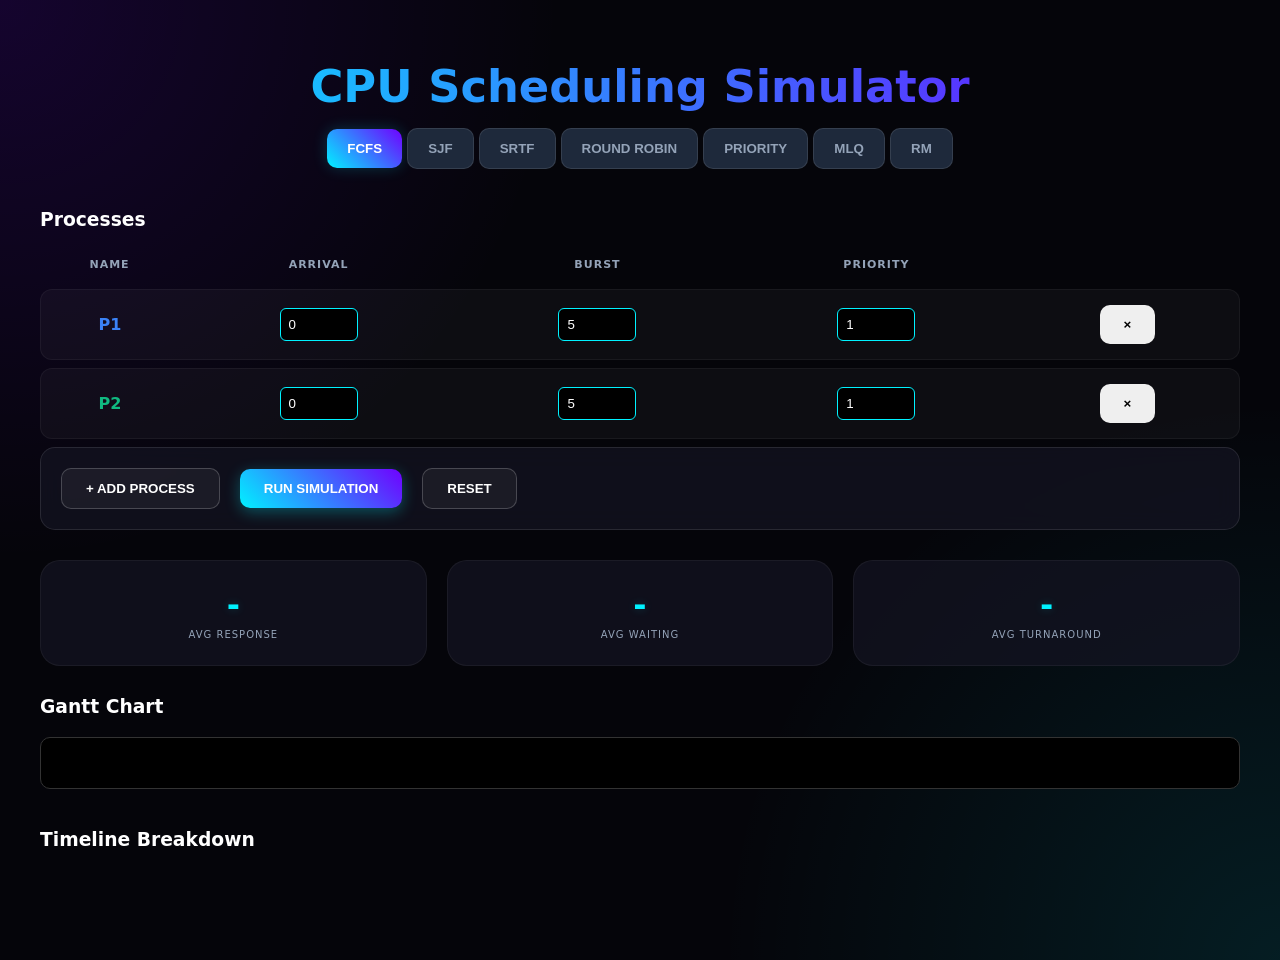
<file: index.html>
<!DOCTYPE html>
<html lang="en">
<head>
    <meta charset="UTF-8">
    <meta name="viewport" content="width=device-width, initial-scale=1.0">
    <title>Advanced CPU Scheduler</title>
    <link rel="stylesheet" href="style.css">
</head>
<body>
    <div class="container">
        <header>
            <h1>CPU Scheduling Simulator</h1>
            <div class="algo-tabs">
                <button class="tab active" data-algo="FCFS">FCFS</button>
                <button class="tab" data-algo="SJF">SJF</button>
                <button class="tab" data-algo="SRTF">SRTF</button>
                <button class="tab" data-algo="RR">Round Robin</button>
                <button class="tab" data-algo="Priority">Priority</button>
                <a href="mlq.html" style="text-decoration: none;">
    <button class="tab" data-algo="MLQ">MLQ</button>
</a>
</a></button>
                
              <a href="rm.html" style="text-decoration: none;"><button class="tab" data-algo="RM">RM</button></a>
            </div>
            <div id="config-panel" class="hidden">
                <label for="quantum">Time Quantum:</label>
                <input type="number" id="quantum" value="2" min="1">
            </div>
        </header>

        <main>
            <section class="input-section">
                <h3>Processes</h3>
                <table id="process-table">
                    <thead>
                        <tr>
                            <th>Name</th>
                            <th>Arrival</th>
                            <th>Burst</th>
                            <th>Priority</th>
                            <th class="mlq-only hidden">Queue</th>
                            <th></th>
                        </tr>
                    </thead>
                    <tbody id="process-list">
                        </tbody>
                </table>
                <div class="actions">
                    <button id="add-btn">+ Add Process</button>
                    <button id="run-btn" class="primary-btn">Run Simulation</button>
                    <button id="reset-btn">Reset</button>
                </div>
            </section>

            <section class="output-section">
                <div class="stats-grid">
                    <div class="stat-card">
                        <span id="avg-response">-</span>
                        <p>Avg Response</p>
                    </div>
                    <div class="stat-card">
                        <span id="avg-waiting">-</span>
                        <p>Avg Waiting</p>
                    </div>
                    <div class="stat-card">
                        <span id="avg-turnaround">-</span>
                        <p>Avg Turnaround</p>
                    </div>
                </div>

                <h3>Gantt Chart</h3>
                <div id="gantt-chart"></div>

                <h3>Timeline Breakdown</h3>
                <div id="results-table-container"></div>
            </section>
        </main>
    </div>
    <script src="script.js"></script>
</body>
</html>
</file>
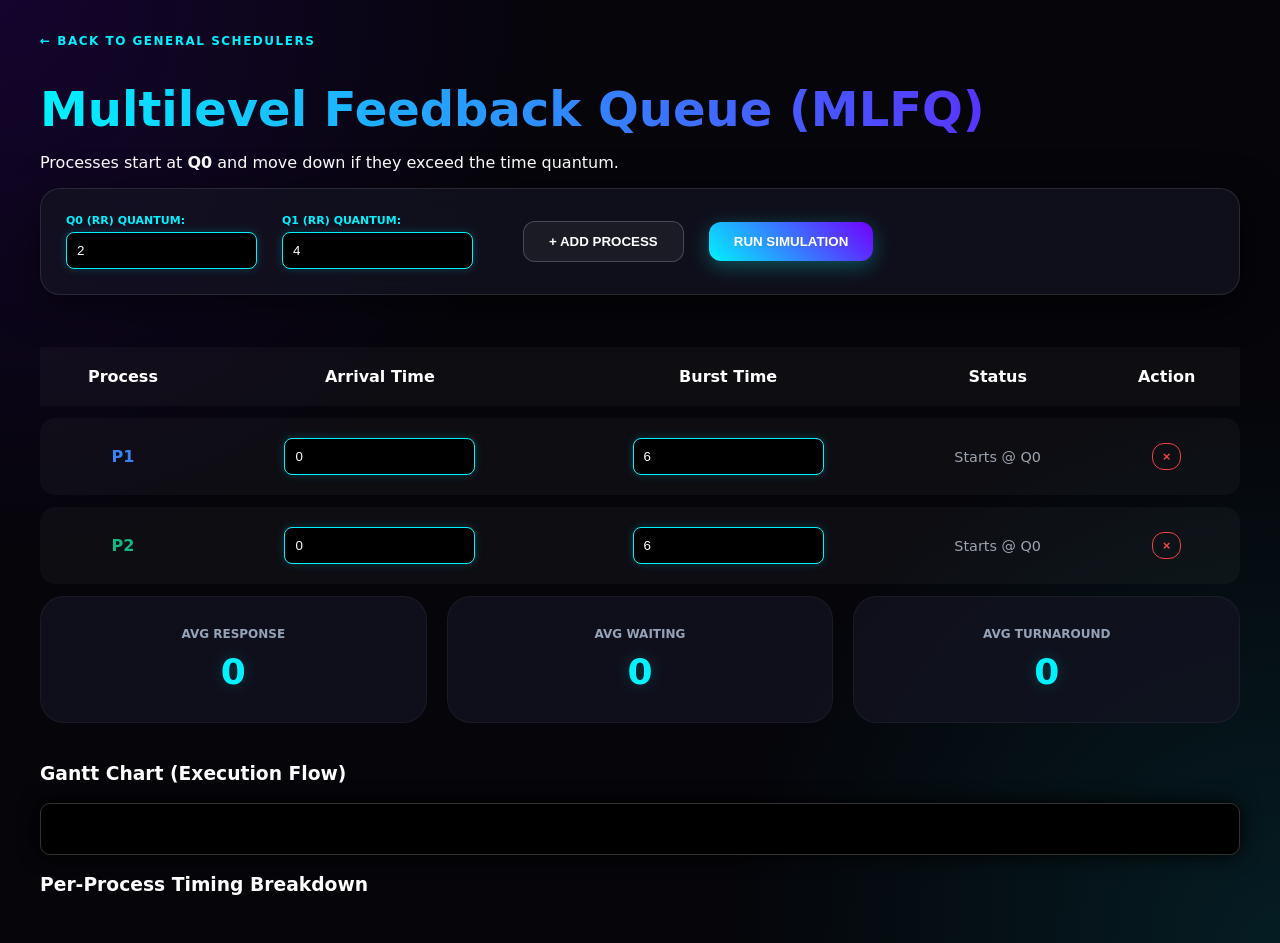
<file: mlq.html>
<!DOCTYPE html>
<html lang="en">
<head>
    <meta charset="UTF-8">
    <meta name="viewport" content="width=device-width, initial-scale=1.0">
    <title>MLFQ - Feedback Simulator</title>
    <link rel="stylesheet" href="mlq-style.css">
</head>
<body>
    <div class="container">
        <nav><a href="index.html">← Back to General Schedulers</a></nav>
        
        <header>
            <h1>Multilevel Feedback Queue (MLFQ)</h1>
            <p>Processes start at <b>Q0</b> and move down if they exceed the time quantum.</p>
        </header>

        <section class="config-bar">
            <div class="input-group">
                <label>Q0 (RR) Quantum:</label>
                <input type="number" id="q0-quantum" value="2" min="1">
            </div>
            <div class="input-group">
                <label>Q1 (RR) Quantum:</label>
                <input type="number" id="q1-quantum" value="4" min="1">
            </div>
            <div class="spacer"></div>
            <button id="add-btn" class="secondary">+ Add Process</button>
            <button id="run-btn" class="primary">Run Simulation</button>
        </section>

        <main>
            <table id="input-table">
                <thead>
                    <tr>
                        <th>Process</th>
                        <th>Arrival Time</th>
                        <th>Burst Time</th>
                        <th>Status</th>
                        <th>Action</th>
                    </tr>
                </thead>
                <tbody id="process-list"></tbody>
            </table>

            <div class="output-wrapper">
                <div class="stats-row">
                    <div class="card"><h3>Avg Response</h3><p id="avg-rt">0</p></div>
                    <div class="card"><h3>Avg Waiting</h3><p id="avg-wt">0</p></div>
                    <div class="card"><h3>Avg Turnaround</h3><p id="avg-tat">0</p></div>
                </div>

                <h3>Gantt Chart (Execution Flow)</h3>
                <div id="gantt-chart"></div>

                <h3>Per-Process Timing Breakdown</h3>
                <div id="timeline-results"></div>
            </div>
        </main>
    </div>
    <script src="mlq-script.js"></script>
</body>
</html>
</file>
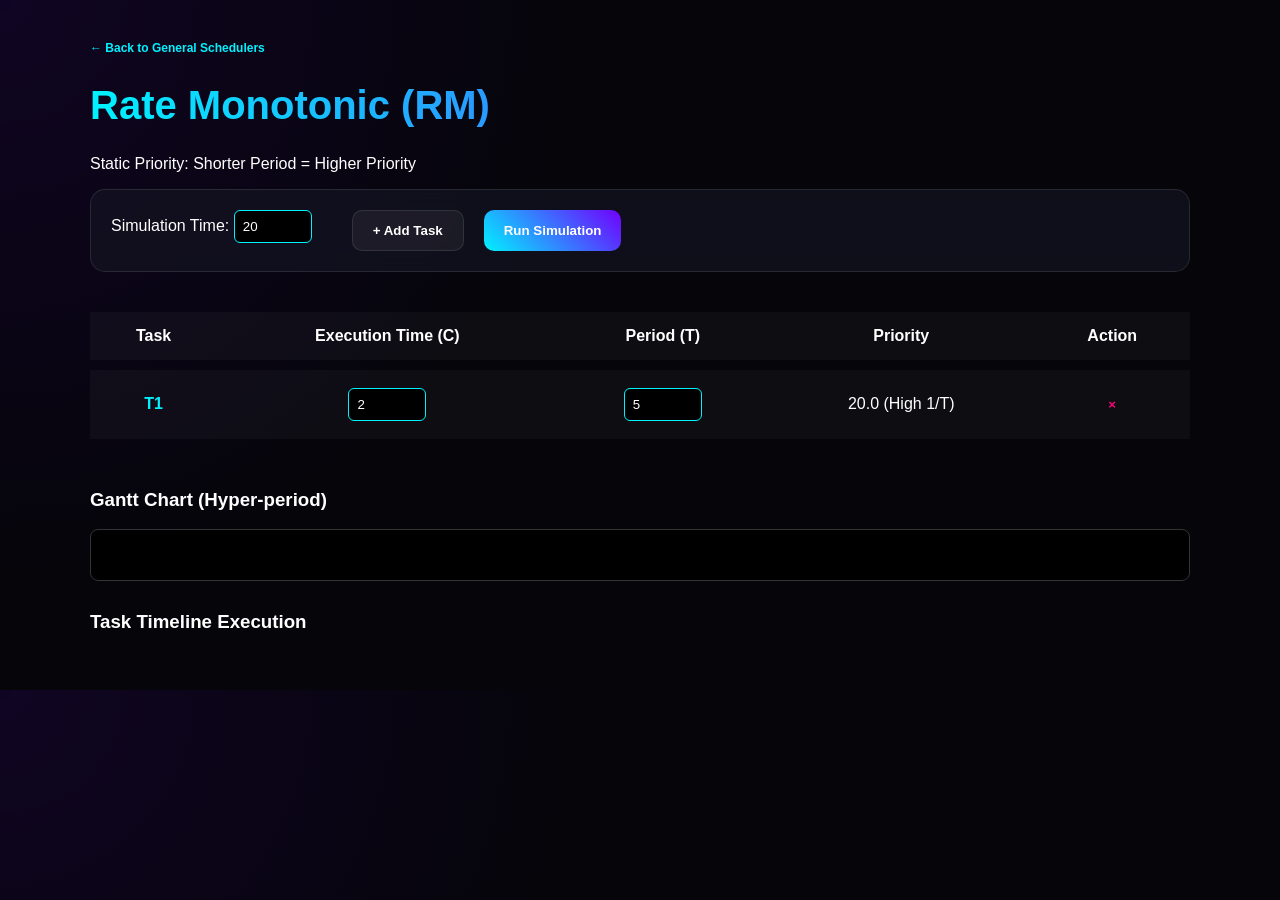
<file: rm.html>
<!DOCTYPE html>
<html lang="en">
<head>
    <meta charset="UTF-8">
    <meta name="viewport" content="width=device-width, initial-scale=1.0">
    <title>Rate Monotonic Simulator</title>
    <link rel="stylesheet" href="rm-style.css">
</head>
<body>
    <div class="container">
        <nav><a href="index.html">← Back to General Schedulers</a></nav>
        
        <header>
            <h1>Rate Monotonic (RM)</h1>
            <p>Static Priority: Shorter Period = Higher Priority</p>
        </header>

        <section class="config-bar">
            <div class="input-group">
                <label>Simulation Time:</label>
                <input type="number" id="sim-limit" value="20" min="1">
            </div>
            <div class="spacer"></div>
            <button id="add-btn" class="secondary">+ Add Task</button>
            <button id="run-btn" class="primary">Run Simulation</button>
        </section>

        <main>
            <table id="input-table">
                <thead>
                    <tr>
                        <th>Task</th>
                        <th>Execution Time (C)</th>
                        <th>Period (T)</th>
                        <th>Priority</th>
                        <th>Action</th>
                    </tr>
                </thead>
                <tbody id="process-list"></tbody>
            </table>

            <div class="output-wrapper">
                <div id="utilization-alert"></div>
                
                <h3>Gantt Chart (Hyper-period)</h3>
                <div id="gantt-chart"></div>

                <h3>Task Timeline Execution</h3>
                <div id="timeline-results"></div>
            </div>
        </main>
    </div>
    <script src="rm-script.js"></script>
</body>
</html>
</file>
<file: style.css>
:root {
    /* High-contrast Neon Palette */
    --bg-main: #05050a;
    --card-bg: rgba(20, 20, 35, 0.7);
    --accent-cyan: #00f2ff;
    --accent-purple: #7000ff;
    --text-bright: #ffffff;
    --text-dim: #94a3b8;
    --border-glow: rgba(0, 242, 255, 0.2);
    --tab-inactive: #1e293b;
}

body {
    background: var(--bg-main);
    background-image: 
        radial-gradient(circle at 0% 0%, rgba(112, 0, 255, 0.15) 0%, transparent 35%),
        radial-gradient(circle at 100% 100%, rgba(0, 242, 255, 0.1) 0%, transparent 35%);
    color: var(--text-bright);
    font-family: 'Segoe UI', system-ui, sans-serif;
    margin: 0;
    padding: 30px;
    min-height: 100vh;
}

.container { max-width: 1200px; margin: auto; }

header { text-align: center; margin-bottom: 40px; }

header h1 {
    font-size: 2.8rem;
    font-weight: 800;
    background: linear-gradient(to right, #00f2ff, #7000ff);
    -webkit-background-clip: text;
    -webkit-text-fill-color: transparent;
    margin-bottom: 15px;
}

/* --- TAB SYSTEM --- */
.tabs {
    display: flex;
    justify-content: center;
    gap: 10px;
    margin-bottom: 30px;
}

.tab {
    padding: 12px 20px;
    background: var(--tab-inactive);
    border: 1px solid rgba(255,255,255,0.1);
    color: var(--text-dim);
    border-radius: 10px;
    cursor: pointer;
    transition: 0.3s;
    font-weight: 600;
}

.tab.active {
    background: linear-gradient(45deg, var(--accent-cyan), var(--accent-purple));
    color: white;
    border: none;
    box-shadow: 0 0 15px var(--border-glow);
}

.tab:hover:not(.active) {
    background: rgba(255,255,255,0.1);
    color: white;
}

/* --- CONFIG & INPUT PANELS --- */
#config-panel, .actions {
    display: flex;
    gap: 20px;
    background: var(--card-bg);
    backdrop-filter: blur(12px);
    padding: 20px;
    border-radius: 15px;
    border: 1px solid rgba(255, 255, 255, 0.1);
    margin-bottom: 20px;
    align-items: center;
}

input[type="number"] {
    background: #000;
    border: 1px solid var(--accent-cyan);
    color: #fff;
    padding: 8px;
    border-radius: 6px;
    width: 60px;
    outline: none;
}

/* --- BUTTONS --- */
button {
    padding: 12px 24px;
    border-radius: 10px;
    border: none;
    font-weight: 700;
    cursor: pointer;
    transition: 0.3s;
    text-transform: uppercase;
}

#run-btn {
    background: linear-gradient(45deg, #00f2ff, #7000ff);
    color: white;
    box-shadow: 0 4px 15px rgba(0, 242, 255, 0.3);
}

#add-btn, #reset-btn {
    background: rgba(255, 255, 255, 0.05);
    color: white;
    border: 1px solid rgba(255, 255, 255, 0.2);
}

button:hover {
    transform: translateY(-2px);
    filter: brightness(1.2);
}

/* --- PROCESS TABLE (TILES) --- */
table {
    width: 100%;
    border-collapse: separate;
    border-spacing: 0 8px;
}

th { color: var(--text-dim); font-size: 11px; text-transform: uppercase; letter-spacing: 1px; padding-bottom: 10px; }

#process-list tr {
    background: rgba(255, 255, 255, 0.03);
    transition: 0.3s;
}

#process-list tr:hover {
    background: rgba(255, 255, 255, 0.07);
}

td { padding: 15px; text-align: center; border-top: 1px solid rgba(255,255,255,0.05); border-bottom: 1px solid rgba(255,255,255,0.05); }
td:first-child { border-radius: 12px 0 0 12px; border-left: 1px solid rgba(255,255,255,0.05); }
td:last-child { border-radius: 0 12px 12px 0; border-right: 1px solid rgba(255,255,255,0.05); }

/* --- STATS --- */
.stats-grid { display: flex; gap: 20px; margin: 30px 0; }
.stat-card {
    background: var(--card-bg);
    flex: 1;
    padding: 25px;
    border-radius: 20px;
    text-align: center;
    border: 1px solid rgba(255, 255, 255, 0.05);
}

.stat-card span {
    display: block;
    font-size: 32px;
    font-weight: 800;
    color: var(--accent-cyan);
    text-shadow: 0 0 10px var(--border-glow);
}

.stat-card p { margin: 5px 0 0; color: var(--text-dim); text-transform: uppercase; font-size: 10px; letter-spacing: 1px; }

/* --- GANTT & TIMELINE --- */
#gantt-chart {
    display: flex;
    height: 50px;
    background: #000;
    border-radius: 10px;
    overflow: hidden;
    border: 1px solid #333;
    margin: 20px 0 40px;
}

.gantt-block {
    display: flex;
    align-items: center;
    justify-content: center;
    font-size: 12px;
    font-weight: bold;
}

.timeline-bar {
    height: 12px;
    background: #000;
    border-radius: 10px;
    display: flex;
    overflow: hidden;
}

.segment { height: 100%; transition: 0.5s; }

.hidden { display: none !important; }
</file>
<file: mlq-style.css>
:root {
    /* High-contrast Neon Theme */
    --bg-main: #05050a;
    --card-bg: rgba(20, 20, 35, 0.7);
    --accent-cyan: #00f2ff;
    --accent-purple: #7000ff;
    --text-bright: #ffffff;
    --text-dim: #94a3b8;
    --border-glow: rgba(0, 242, 255, 0.2);
}

body {
    background: var(--bg-main);
    /* Subtle background glow spots */
    background-image: 
        radial-gradient(circle at 0% 0%, rgba(112, 0, 255, 0.15) 0%, transparent 35%),
        radial-gradient(circle at 100% 100%, rgba(0, 242, 255, 0.1) 0%, transparent 35%);
    color: var(--text-bright);
    font-family: 'Segoe UI', system-ui, sans-serif;
    margin: 0;
    padding: 30px;
}

.container { max-width: 1200px; margin: auto; }

/* Header & Nav */
nav a { 
    color: var(--accent-cyan); 
    text-decoration: none; 
    font-weight: bold; 
    text-transform: uppercase; 
    letter-spacing: 1.5px;
    font-size: 12px;
}

header h1 {
    font-size: 3rem;
    font-weight: 800;
    background: linear-gradient(to right, #00f2ff, #7000ff);
    -webkit-background-clip: text;
    -webkit-text-fill-color: transparent;
    margin-bottom: 10px;
}

/* Glassmorphism Config Bar */
.config-bar {
    display: flex;
    gap: 25px;
    background: var(--card-bg);
    backdrop-filter: blur(12px);
    padding: 25px;
    border-radius: 20px;
    border: 1px solid rgba(255, 255, 255, 0.1);
    box-shadow: 0 10px 40px rgba(0, 0, 0, 0.5);
    margin-bottom: 40px;
    align-items: center;
}

.input-group label {
    display: block;
    font-size: 11px;
    color: var(--accent-cyan);
    text-transform: uppercase;
    margin-bottom: 5px;
    font-weight: 700;
}

input {
    background: #000;
    border: 1px solid var(--accent-cyan);
    color: #fff;
    padding: 10px;
    border-radius: 8px;
    outline: none;
    box-shadow: 0 0 10px var(--border-glow);
}

/* Catchy Buttons */
button {
    padding: 12px 25px;
    border-radius: 12px;
    border: none;
    font-weight: 800;
    cursor: pointer;
    transition: 0.3s;
    text-transform: uppercase;
}

button.primary {
    background: linear-gradient(45deg, var(--accent-cyan), var(--accent-purple));
    color: #fff;
    box-shadow: 0 5px 20px rgba(0, 242, 255, 0.3);
}

button.secondary {
    background: rgba(255, 255, 255, 0.05);
    color: #fff;
    border: 1px solid rgba(255, 255, 255, 0.2);
}

button:hover {
    transform: translateY(-3px) scale(1.05);
    filter: brightness(1.2);
}

/* Colorful Cards */
.stats-row { display: flex; gap: 20px; margin-bottom: 40px; }
.card {
    background: var(--card-bg);
    flex: 1;
    padding: 30px;
    border-radius: 24px;
    text-align: center;
    border: 1px solid rgba(255, 255, 255, 0.05);
    transition: 0.4s;
}

.card:hover { border-color: var(--accent-cyan); transform: translateY(-5px); }

.card h3 { font-size: 12px; color: var(--text-dim); text-transform: uppercase; margin: 0; }
.card p { font-size: 36px; font-weight: 800; margin: 10px 0 0; color: var(--accent-cyan); text-shadow: 0 0 15px var(--border-glow); }

/* Stylish Table */
table {
    width: 100%;
    border-collapse: separate;
    border-spacing: 0 12px;
}

tr { background: rgba(255, 255, 255, 0.03); transition: 0.3s; }
tr:hover { background: rgba(255, 255, 255, 0.08); }

td, th { padding: 20px; text-align: center; }
td:first-child { border-radius: 15px 0 0 15px; }
td:last-child { border-radius: 0 15px 15px 0; }

/* Keep Gantt Structure but add subtle glow */
#gantt-chart {
    display: flex;
    height: 50px;
    background: #000;
    border-radius: 10px;
    overflow: hidden;
    border: 1px solid #333;
    box-shadow: 0 0 20px rgba(0,0,0,1);
}

.gantt-block {
    display: flex;
    align-items: center;
    justify-content: center;
    font-size: 11px;
    font-weight: bold;
    text-shadow: 1px 1px 2px rgba(0,0,0,0.8);
}

/* Detailed Timeline Pill */
.timeline-bar {
    height: 12px;
    background: #000;
    border-radius: 20px;
    display: flex;
    overflow: hidden;
    border: 1px solid #222;
}
</file>
<file: rm-style.css>
:root {
    --bg-main: #05050a;
    --card-bg: rgba(20, 20, 35, 0.7);
    --accent-cyan: #00f2ff;
    --accent-purple: #7000ff;
    --text-bright: #ffffff;
    --border: rgba(255, 255, 255, 0.1);
}

body {
    background: var(--bg-main);
    background-image: radial-gradient(circle at 0% 0%, rgba(112,0,255,0.1) 0%, transparent 40%);
    color: var(--text-bright);
    font-family: 'Segoe UI', sans-serif;
    padding: 30px;
}

.container { max-width: 1100px; margin: auto; }
nav a { color: var(--accent-cyan); text-decoration: none; font-weight: bold; font-size: 12px; }

header h1 {
    font-size: 2.5rem;
    background: linear-gradient(to right, var(--accent-cyan), var(--accent-purple));
    -webkit-background-clip: text;
    -webkit-text-fill-color: transparent;
}

.config-bar {
    display: flex; gap: 20px; background: var(--card-bg); backdrop-filter: blur(10px);
    padding: 20px; border-radius: 15px; border: 1px solid var(--border); margin-bottom: 30px;
}

input { background: #000; border: 1px solid var(--accent-cyan); color: #fff; padding: 8px; border-radius: 6px; width: 60px; }

button { padding: 12px 20px; border-radius: 10px; border: none; font-weight: bold; cursor: pointer; transition: 0.3s; }
button.primary { background: linear-gradient(45deg, var(--accent-cyan), var(--accent-purple)); color: white; }
button.secondary { background: rgba(255,255,255,0.05); color: white; border: 1px solid var(--border); }
button:hover { transform: translateY(-2px); filter: brightness(1.2); }

table { width: 100%; border-collapse: separate; border-spacing: 0 10px; }
tr { background: rgba(255,255,255,0.03); }
td, th { padding: 15px; text-align: center; }

#utilization-alert { margin-bottom: 20px; font-weight: bold; padding: 10px; border-radius: 8px; text-align: center; }

#gantt-chart { display: flex; height: 50px; background: #000; border-radius: 8px; overflow: hidden; border: 1px solid #333; margin-bottom: 30px; }
.gantt-block { display: flex; align-items: center; justify-content: center; font-size: 11px; font-weight: bold; }

.timeline-bar { height: 14px; background: #000; border-radius: 10px; display: flex; flex-grow: 1; overflow: hidden; border: 1px solid #222; }
.segment { height: 100%; }
.row-layout { display: flex; align-items: center; gap: 15px; margin: 10px 0; }
</file>
